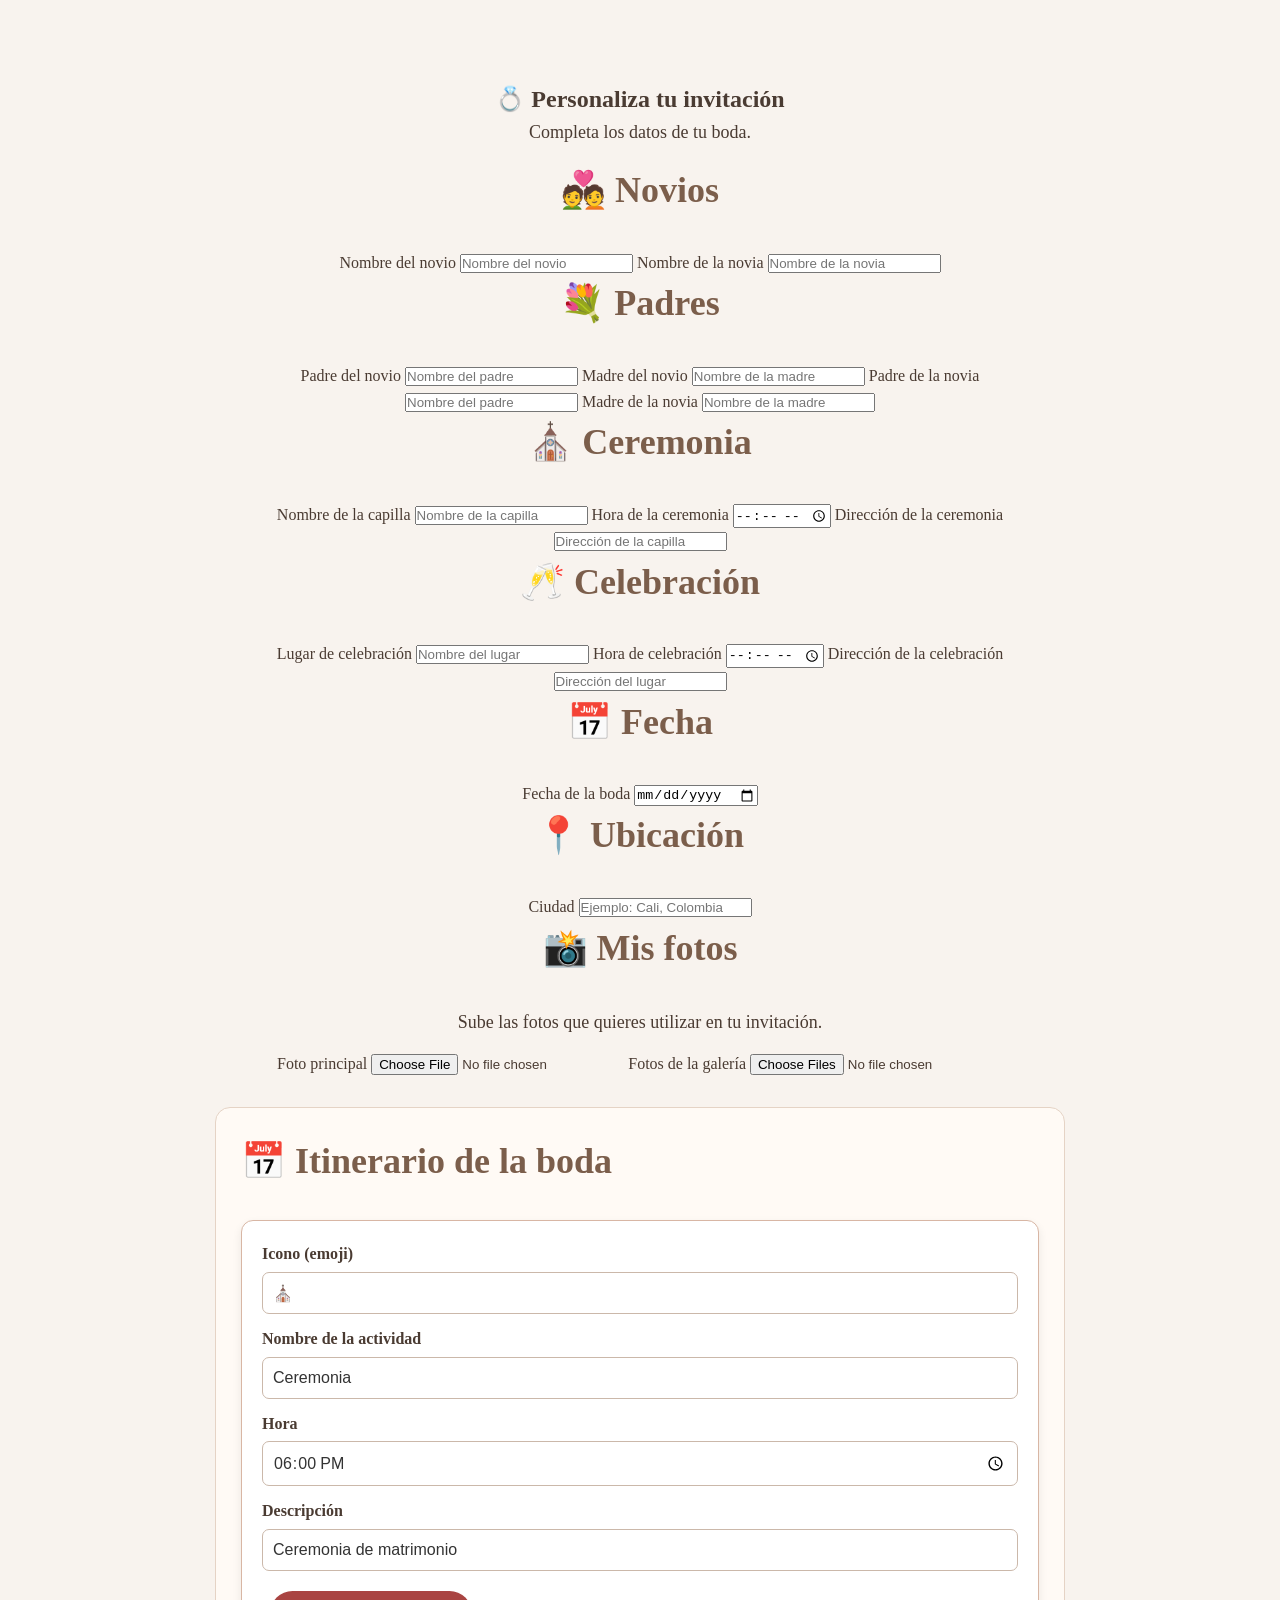
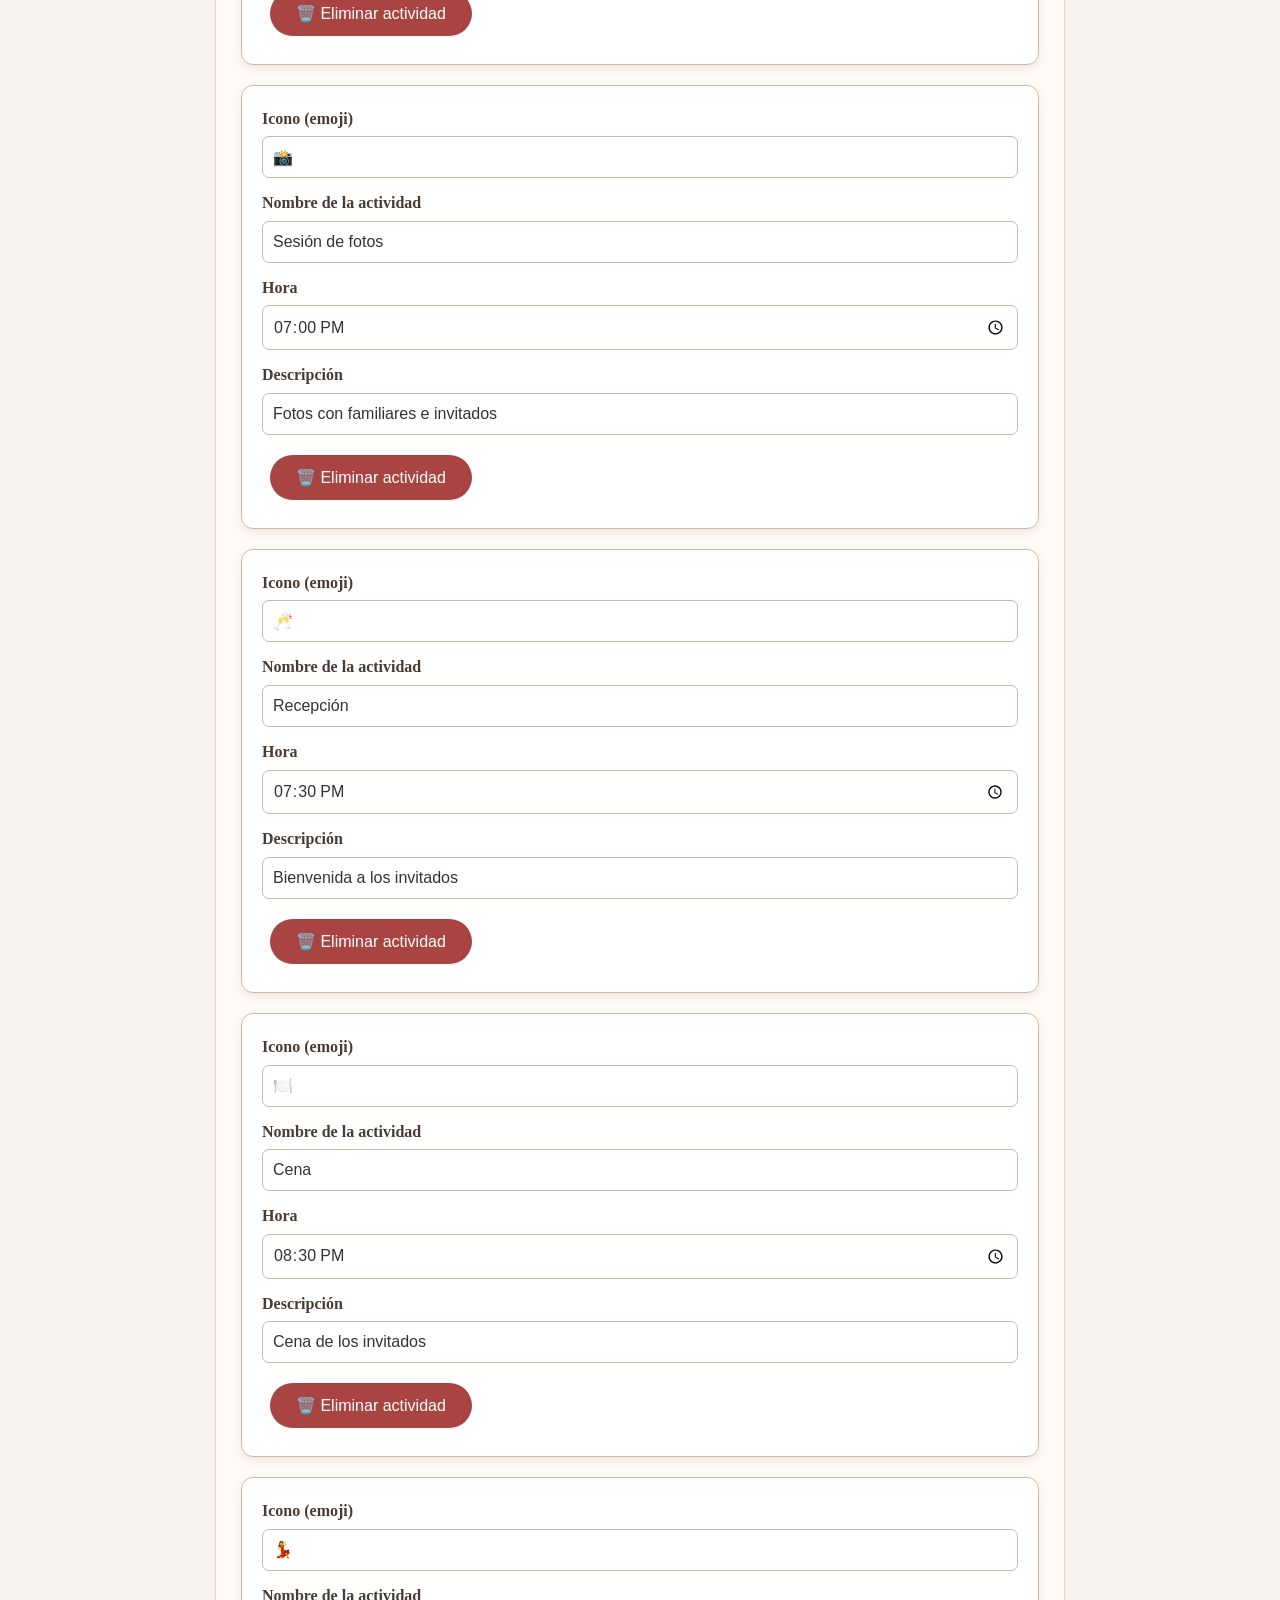
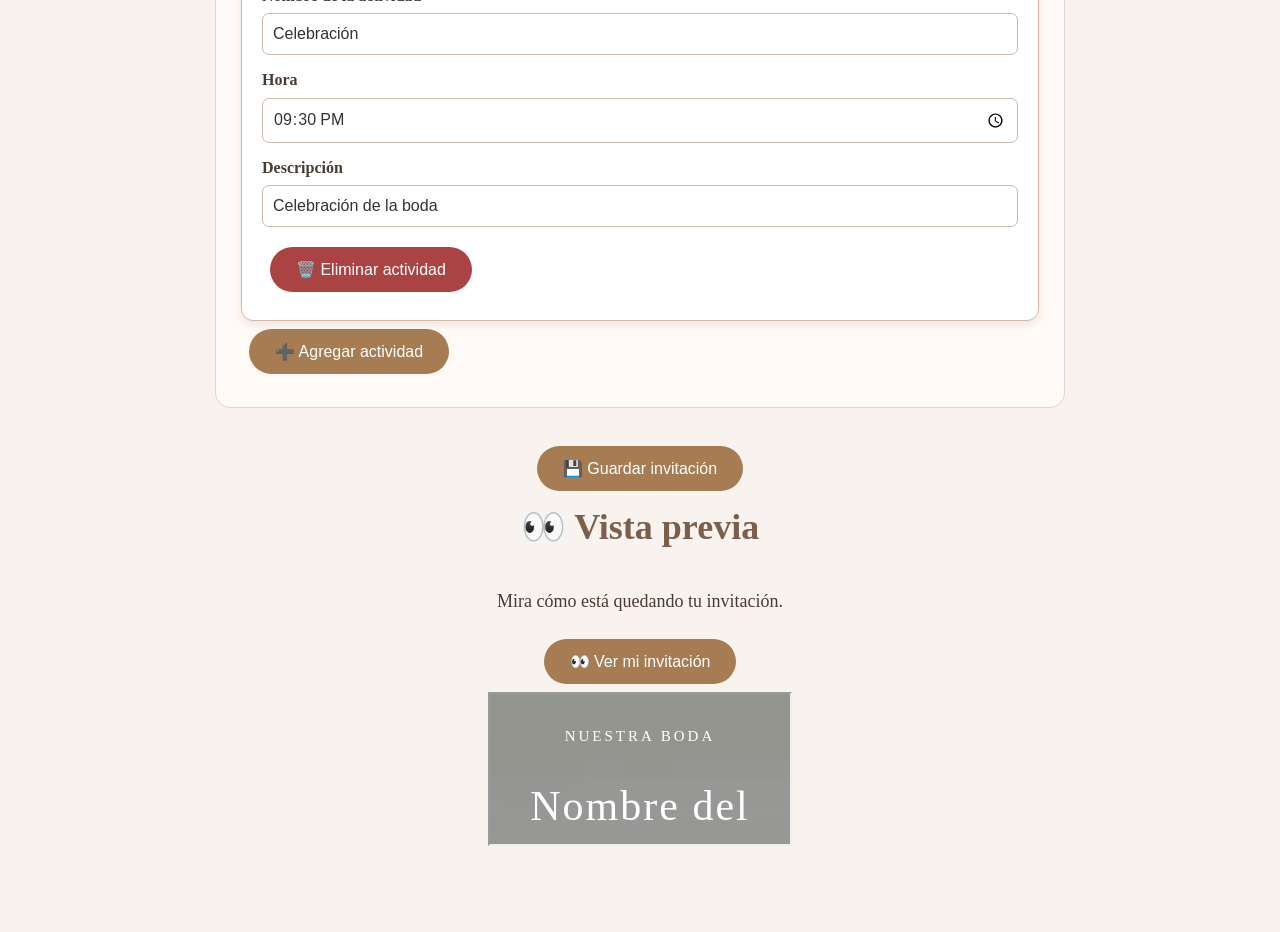
<file: Personalizar.html>
<!DOCTYPE html>
<html lang="es">

<head>

    <meta charset="UTF-8">

    <meta name="viewport" content="width=device-width, initial-scale=1.0">

    <title>Personalizar invitación</title>

    <link rel="stylesheet" href="CSS/Style.css">

</head>

<body>

    <section id="personalizar">

        <h1>💍 Personaliza tu invitación</h1>

        <p>
            Completa los datos de tu boda.
        </p>


        <!-- =====================================
             NOVIOS
        ====================================== -->

        <h2>💑 Novios</h2>

        <label>
            Nombre del novio
        </label>

        <input
            type="text"
            id="novio"
            placeholder="Nombre del novio">


        <label>
            Nombre de la novia
        </label>

        <input
            type="text"
            id="novia"
            placeholder="Nombre de la novia">


        <!-- =====================================
             PADRES
        ====================================== -->

        <h2>💐 Padres</h2>

        <label>
            Padre del novio
        </label>

        <input
            type="text"
            id="padreNovio"
            placeholder="Nombre del padre">


        <label>
            Madre del novio
        </label>

        <input
            type="text"
            id="madreNovio"
            placeholder="Nombre de la madre">


        <label>
            Padre de la novia
        </label>

        <input
            type="text"
            id="padreNovia"
            placeholder="Nombre del padre">


        <label>
            Madre de la novia
        </label>

        <input
            type="text"
            id="madreNovia"
            placeholder="Nombre de la madre">


        <!-- =====================================
             CEREMONIA
        ====================================== -->

        <h2>⛪ Ceremonia</h2>

        <label>
            Nombre de la capilla
        </label>

        <input
            type="text"
            id="capilla"
            placeholder="Nombre de la capilla">


        <label>
            Hora de la ceremonia
        </label>

        <input
            type="time"
            id="horaCeremonia">


        <label>
            Dirección de la ceremonia
        </label>

        <input
            type="text"
            id="direccionCeremonia"
            placeholder="Dirección de la capilla">


        <!-- =====================================
             CELEBRACIÓN
        ====================================== -->

        <h2>🥂 Celebración</h2>

        <label>
            Lugar de celebración
        </label>

        <input
            type="text"
            id="lugarCelebracion"
            placeholder="Nombre del lugar">


        <label>
            Hora de celebración
        </label>

        <input
            type="time"
            id="horaCelebracion">


        <label>
            Dirección de la celebración
        </label>

        <input
            type="text"
            id="direccionCelebracion"
            placeholder="Dirección del lugar">


        <!-- =====================================
             FECHA
        ====================================== -->

        <h2>📅 Fecha</h2>

        <label>
            Fecha de la boda
        </label>

        <input
            type="date"
            id="fecha">


        <!-- =====================================
             UBICACIÓN
        ====================================== -->

        <h2>📍 Ubicación</h2>

        <label>
            Ciudad
        </label>

        <input
            type="text"
            id="ciudad"
            placeholder="Ejemplo: Cali, Colombia">


        <!-- =====================================
             FOTOS
        ====================================== -->

        <h2>📸 Mis fotos</h2>

        <p>
            Sube las fotos que quieres utilizar en tu invitación.
        </p>


        <label>
            Foto principal
        </label>

        <input
            type="file"
            id="fotoPrincipal"
            accept="image/*">


        <label>
            Fotos de la galería
        </label>

        <input
            type="file"
            id="fotosGaleria"
            accept="image/*"
            multiple>


        
<!-- =====================================
     ITINERARIO DE LA BODA
====================================== -->

<section class="editor-itinerario">

    <h2>📅 Itinerario de la boda</h2>

    <!-- Aquí aparecerán las actividades editables -->
    <div id="editorItinerario"></div>

    <!-- Botón para agregar actividades -->
    <button
        type="button"
        onclick="agregarActividad()">
        ➕ Agregar actividad
    </button>

</section>


<!-- =====================================
     GUARDAR INVITACIÓN
====================================== -->

<button
    type="button"
    onclick="guardarInvitacion()">
    💾 Guardar invitación
</button>


        <!-- =====================================
             VISTA PREVIA
        ====================================== -->

        <h2>👀 Vista previa</h2>

        <p>
            Mira cómo está quedando tu invitación.
        </p>


        <button
            type="button"
            onclick="verInvitacion()">

            👀 Ver mi invitación

        </button>


        <!-- =====================================
             VISTA PREVIA DENTRO DE LA PÁGINA
        ====================================== -->

        <div class="vista-previa">

            <iframe
                id="vistaPrevia"
                src="index.html"
                title="Vista previa de la invitación">
            </iframe>

        </div>


    </section>


    <!-- =====================================
         JAVASCRIPT
    ====================================== -->

    <script src="JS/Personalizar.js"></script>

</body>

</html>
</file>
<file: CSS/Style.css>
/* ==========================================
   CONFIGURACIÓN GENERAL
========================================== */

* {
    margin: 0;
    padding: 0;
    box-sizing: border-box;
}

html {
    scroll-behavior: smooth;
}

body {
    font-family: Georgia, "Times New Roman", serif;
    background-color: #f8f3ee;
    color: #4a3b32;
    line-height: 1.6;
}


/* ==========================================
   PORTADA
========================================== */

header {
    min-height: 100vh;

    display: flex;
    flex-direction: column;
    justify-content: center;
    align-items: center;

    text-align: center;

    padding: 40px 20px;

    background-image:
        linear-gradient(
            rgba(0, 0, 0, 0.40),
            rgba(0, 0, 0, 0.40)
        ),
        url("../IMG/pareja.jpg");

    background-size: cover;
    background-position: center;
    background-repeat: no-repeat;

    color: white;
}


/* Texto pequeño de la portada */

.subtitulo {
    font-size: 20px;
    letter-spacing: 4px;
    text-transform: uppercase;
    margin-bottom: 25px;
}


/* Nombres */

header h1 {
    font-size: 58px;
    font-weight: normal;
    letter-spacing: 3px;
}


/* Símbolo & */

.ampersand {
    font-size: 45px;
    margin: 5px 0;
}


/* Nos casamos */

.frase-boda {
    font-size: 28px;
    margin-top: 20px;
    margin-bottom: 20px;
}


/* Texto de invitación */

header > p:not(.subtitulo):not(.frase-boda) {
    max-width: 550px;
    font-size: 18px;
    margin-bottom: 30px;
}


/* ==========================================
   BOTONES
========================================== */

button,
.boton {
    border: none;

    background-color: #a67c52;

    color: white;

    padding: 13px 26px;

    border-radius: 30px;

    font-size: 16px;

    cursor: pointer;

    text-decoration: none;

    display: inline-block;

    margin: 8px;

    transition: 0.3s;
}

button:hover,
.boton:hover {
    background-color: #7b5e4b;
    transform: scale(1.05);
}


/* ==========================================
   SECCIONES
========================================== */

section {
    max-width: 900px;

    margin: 0 auto;

    padding: 80px 25px;

    text-align: center;
}

section h2 {
    font-size: 36px;

    color: #7b5e4b;

    margin-bottom: 30px;
}

section p {
    font-size: 18px;

    margin-bottom: 15px;
}


/* ==========================================
   PADRES
========================================== */

#padres {
    background-color: #fffaf5;
}

.padres-contenedor {
    display: flex;

    justify-content: center;

    gap: 80px;

    flex-wrap: wrap;
}

.padres-bloque {
    min-width: 220px;
}

.padres-bloque h3 {
    color: #a67c52;

    font-size: 22px;

    margin-bottom: 15px;
}


/* ==========================================
   MENSAJE
========================================== */

#mensaje {
    background-color: #f8f3ee;
}

#mensaje p {
    max-width: 650px;

    margin-left: auto;
    margin-right: auto;

    font-size: 19px;
}


/* ==========================================
   CEREMONIA
========================================== */

#evento {
    background-color: #fffaf5;
}


/* ==========================================
   CELEBRACIÓN
========================================== */

#celebracion {
    background-color: #f8f3ee;
}


/* ==========================================
   ITINERARIO
========================================== */

#itinerario {
    background-color: #fffaf5;
}

.itinerario {
    display: flex;

    justify-content: center;

    gap: 25px;

    flex-wrap: wrap;

    margin-top: 30px;
}

.momento {
    width: 150px;

    padding: 25px 15px;

    background-color: white;

    border-radius: 20px;

    box-shadow: 0 5px 15px rgba(0,0,0,0.08);
}

.momento span {
    font-size: 35px;

    display: block;

    margin-bottom: 10px;
}

.momento h3 {
    color: #7b5e4b;

    margin-bottom: 5px;
}

.momento p {
    font-size: 16px;
}


/* ==========================================
   CUENTA REGRESIVA
========================================== */

#contador {
    background-color: #f8f3ee;
}

.contador {
    display: flex;

    justify-content: center;

    gap: 15px;

    flex-wrap: wrap;
}

.contador div {
    min-width: 100px;

    padding: 20px;

    background-color: white;

    border-radius: 15px;

    box-shadow: 0 5px 15px rgba(0,0,0,0.1);
}

.contador span {
    display: block;

    font-size: 36px;

    color: #7b5e4b;

    font-weight: bold;
}

.contador small {
    font-size: 14px;

    color: #4a3b32;
}


/* ==========================================
   HISTORIA
========================================== */

#historia {
    background-color: #fffaf5;
}

#historia p {
    max-width: 650px;

    margin-left: auto;
    margin-right: auto;
}


/* ==========================================
   GALERÍA
========================================== */

#galeria {
    background-color: #f8f3ee;
}

.galeria {
    display: grid;

    grid-template-columns: repeat(3, 1fr);

    gap: 20px;

    margin-top: 30px;
}

.galeria img {
    width: 100%;

    height: 300px;

    object-fit: cover;

    border-radius: 20px;

    box-shadow: 0 8px 20px rgba(0,0,0,0.15);

    cursor: pointer;

    transition: transform 0.3s ease;
}

.galeria img:hover {
    transform: scale(1.05);
}


/* ==========================================
   VISOR DE FOTO
========================================== */

#visorFoto {
    display: none;

    position: fixed;

    top: 0;
    left: 0;

    width: 100%;
    height: 100%;

    background-color: rgba(0,0,0,0.9);

    justify-content: center;

    align-items: center;

    z-index: 9999;

    padding: 20px;
}

#fotoGrande {
    max-width: 90vw;

    max-height: 85vh;

    object-fit: contain;

    border-radius: 10px;
}

#visorFoto span {
    position: absolute;

    top: 20px;

    right: 30px;

    color: white;

    font-size: 45px;

    cursor: pointer;
}


/* ==========================================
   UBICACIÓN
========================================== */

#ubicacion {
    background-color: #fffaf5;
}


/* ==========================================
   CONFIRMACIÓN
========================================== */

#confirmacion {
    background-color: #f8f3ee;
}


/* ==========================================
   MÚSICA
========================================== */

#botonMusica {
    background-color: #7b5e4b;

    font-size: 15px;

    padding: 11px 22px;
}


/* ==========================================
   FOOTER
========================================== */

footer {
    text-align: center;

    padding: 50px 20px;

    background-color: #7b5e4b;

    color: white;
}

footer p {
    font-size: 18px;
}


/* ==========================================
   ANIMACIÓN
========================================== */

header {
    animation: aparecer 1.5s ease-in-out;
}

@keyframes aparecer {

    from {
        opacity: 0;

        transform: scale(1.05);
    }

    to {
        opacity: 1;

        transform: scale(1);
    }
}


/* ==========================================
   CELULARES
========================================== */

@media (max-width: 600px) {

    header {
        min-height: 100svh;

        padding: 30px 20px;
    }

    header h1 {
        font-size: 42px;

        letter-spacing: 2px;
    }

    .ampersand {
        font-size: 35px;
    }

    .subtitulo {
        font-size: 15px;

        letter-spacing: 3px;
    }

    .frase-boda {
        font-size: 23px;
    }

    header > p:not(.subtitulo):not(.frase-boda) {
        font-size: 16px;
    }

    section {
        padding: 60px 20px;
    }

    section h2 {
        font-size: 30px;
    }

    section p {
        font-size: 17px;
    }


    /* Padres */

    .padres-contenedor {
        gap: 35px;
    }


    /* Itinerario */

    .itinerario {
        flex-direction: column;

        align-items: center;
    }

    .momento {
        width: 90%;

        max-width: 300px;
    }


    /* Contador */

    .contador {
        gap: 10px;
    }

    .contador div {
        min-width: 75px;

        padding: 15px 10px;
    }

    .contador span {
        font-size: 28px;
    }


    /* Galería */

    .galeria {
        grid-template-columns: 1fr;

        gap: 20px;
    }

    .galeria img {
        height: 350px;
    }


    /* Botones */

    button,
    .boton {
        font-size: 15px;

        padding: 12px 22px;
    }

}


/* ==========================================
   EDITOR DEL ITINERARIO EN PERSONALIZAR.HTML
========================================== */

.editor-itinerario {
    display: block;
    width: 100%;
    margin: 30px auto;
    padding: 25px;
    background-color: #fffaf5;
    border: 1px solid #e5d3c5;
    border-radius: 15px;
    text-align: left;
}

#editorItinerario {
    display: flex;
    flex-direction: column;
    gap: 20px;
    width: 100%;
}

#editorItinerario .actividad-editor {
    display: block;
    width: 100%;
    padding: 20px;
    background-color: white;
    border: 1px solid #d8b6a4;
    border-radius: 12px;
    box-shadow: 0 4px 10px rgba(0, 0, 0, 0.08);
}

#editorItinerario .actividad-editor label {
    display: block;
    margin-bottom: 12px;
    color: #4a3b32;
    font-weight: bold;
    text-align: left;
}

#editorItinerario .actividad-editor input {
    display: block;
    width: 100%;
    min-height: 42px;
    margin-top: 5px;
    padding: 10px;
    border: 1px solid #cbb8aa;
    border-radius: 7px;
    background-color: #fff;
    color: #333;
    font-family: Arial, sans-serif;
    font-size: 16px;
}

#editorItinerario .actividad-editor button {
    background-color: #a94442;
    margin-top: 8px;
}

#editorItinerario .actividad-editor button:hover {
    background-color: #843534;
}

@media (max-width: 600px) {
    .editor-itinerario {
        padding: 12px;
    }

    #editorItinerario .actividad-editor {
        padding: 14px;
    }
}
</file>
